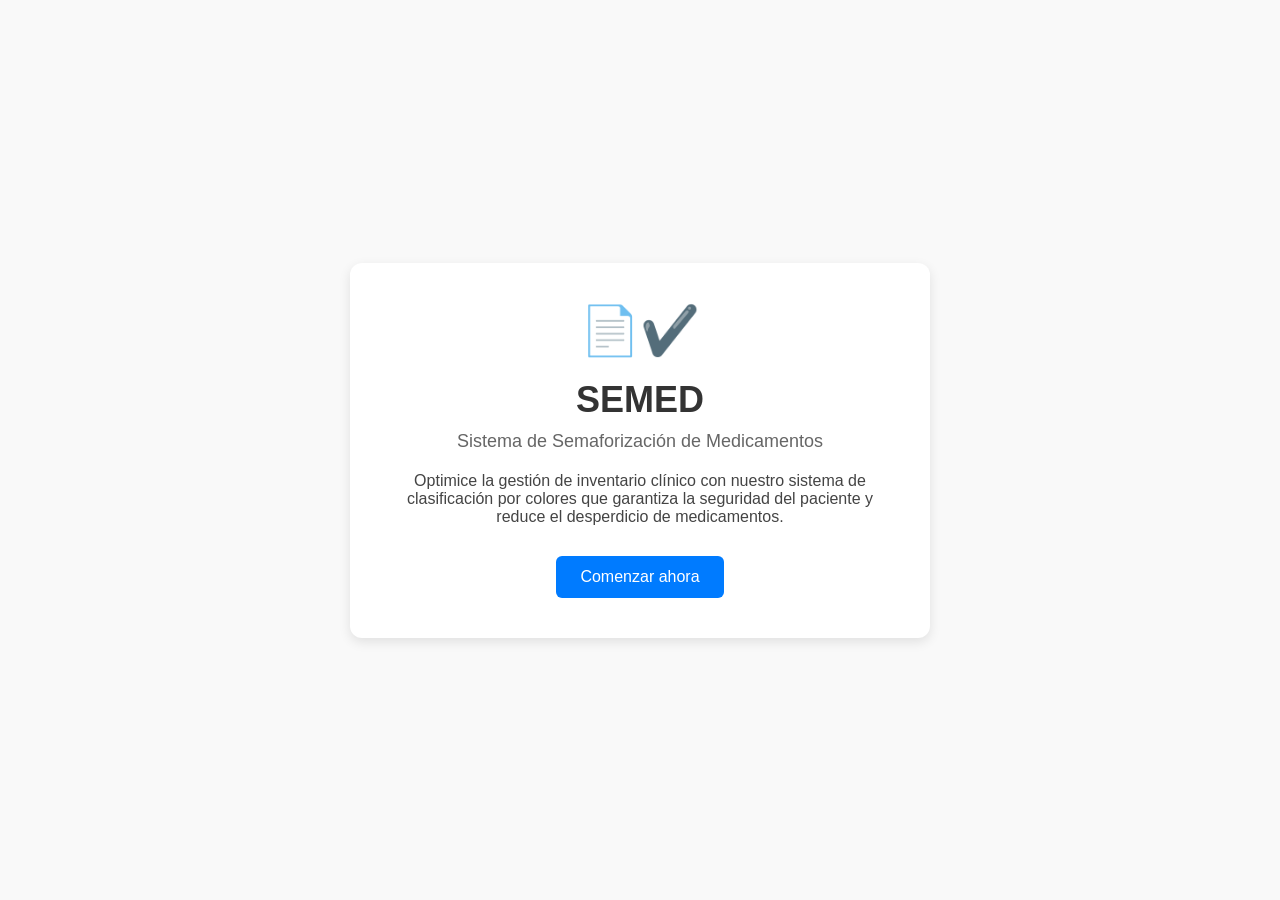
<file: templates/iniciopag.html>
<!doctype html>
<html lang="es">
  <head>
    <meta charset="UTF-8" />
    <meta name="viewport" content="width=device-width, initial-scale=1.0" />
    <title>SEMED</title>
    <link rel="stylesheet" href="../static/estilovista.css" />
  </head>
  <body>
    <div class="container">
      <div class="icon">
        <span>📄✔️</span>
      </div>
      <h1>SEMED</h1>
      <h2>Sistema de Semaforización de Medicamentos</h2>
      <p>
        Optimice la gestión de inventario clínico con nuestro sistema de
        clasificación por colores que garantiza la seguridad del paciente y
        reduce el desperdicio de medicamentos.
      </p>
      <a href="./index.html" class="btn">Comenzar ahora</a>
    </div>
  </body>
</html>
</file>
<file: static/estilovista.css>
/* Estilos generales */
body {
    font-family: Arial, sans-serif;
    background-color: #f9f9f9;
    margin: 0;
    padding: 0;
    display: flex;
    justify-content: center;
    align-items: center;
    height: 100vh;
}

/* Contenedor principal */
.container {
    text-align: center;
    background: #ffffff;
    padding: 40px;
    border-radius: 12px;
    box-shadow: 0 4px 12px rgba(0,0,0,0.1);
    max-width: 500px;
}

/* Ícono */
.icon {
    font-size: 48px;
    margin-bottom: 20px;
}

/* Títulos */
h1 {
    font-size: 36px;
    margin: 0;
    color: #333;
}

h2 {
    font-size: 18px;
    font-weight: normal;
    color: #666;
    margin: 10px 0 20px;
}

/* Texto */
p {
    font-size: 16px;
    color: #444;
    margin-bottom: 30px;
}

/* Botón */
.btn {
    display: inline-block;
    background-color: #007bff;
    color: #fff;
    text-decoration: none;
    padding: 12px 24px;
    border-radius: 6px;
    font-size: 16px;
    transition: background-color 0.3s ease;
}

.btn:hover {
    background-color: #0056b3;
}
</file>
